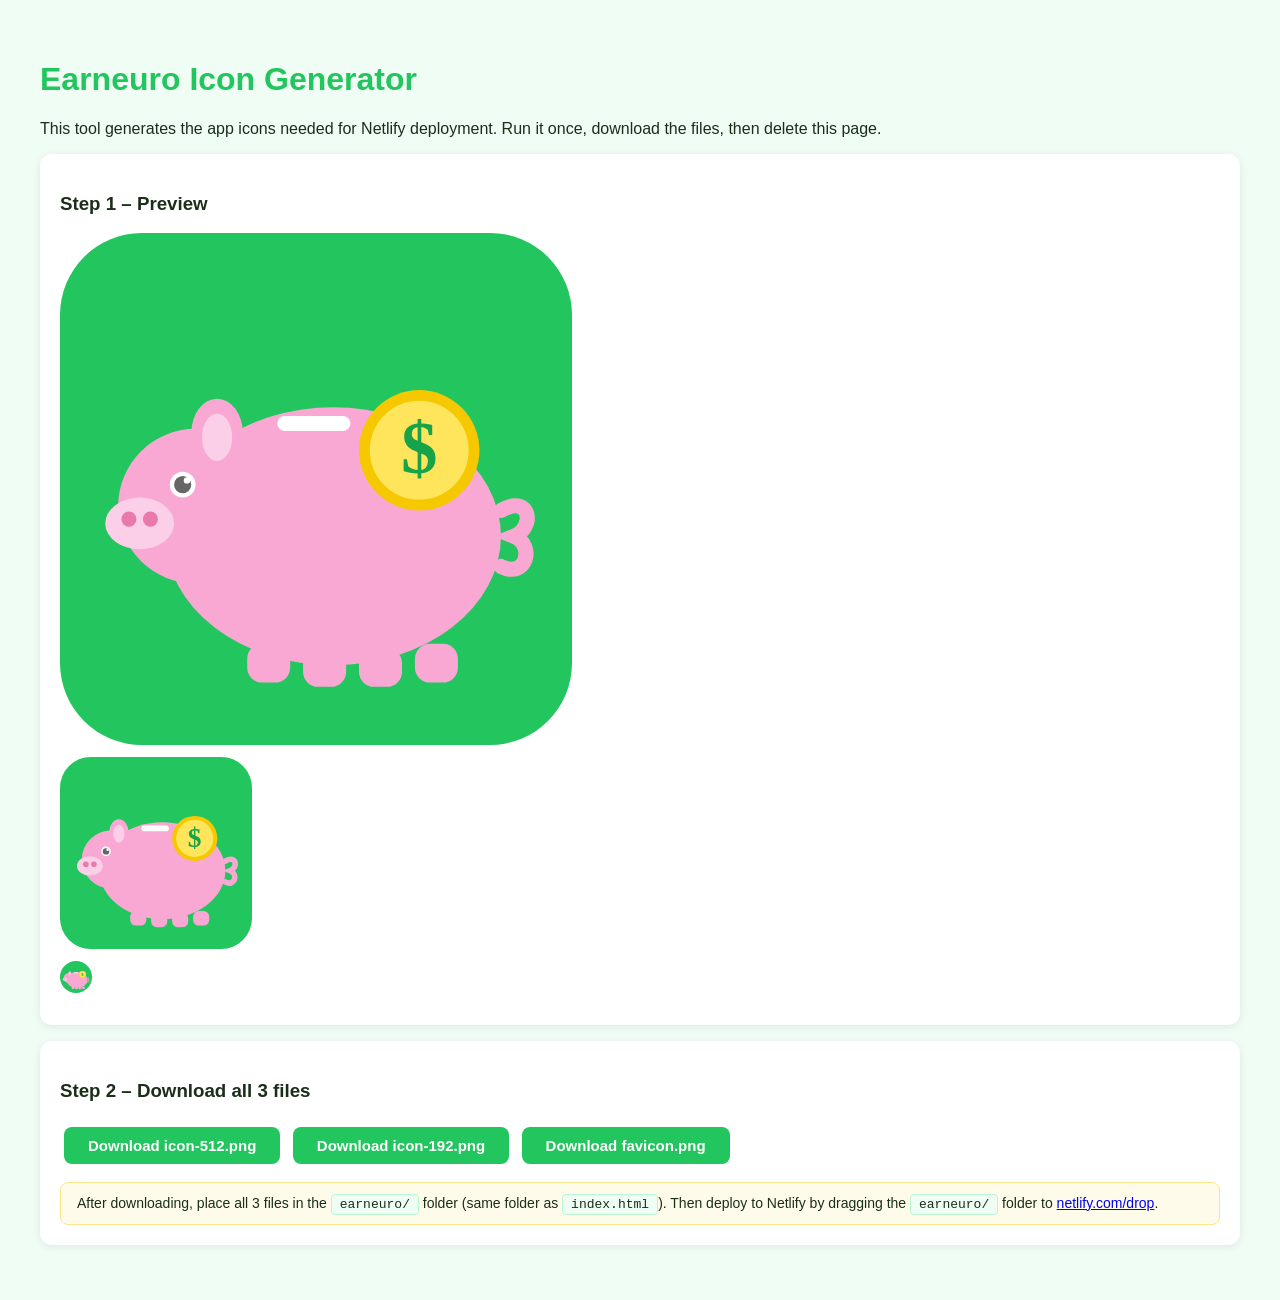
<file: create-icons.html>
<!DOCTYPE html>
<html>
<head>
  <title>Earneuro – Generate Icons</title>
  <style>
    body { font-family: sans-serif; padding: 32px; background: #f0fdf4; color: #1a2e1a; }
    h1 { color: #22c55e; }
    .step { background: white; border-radius: 12px; padding: 20px; margin: 16px 0; box-shadow: 0 2px 8px rgba(0,0,0,0.08); }
    canvas { border-radius: 16px; display: block; margin: 12px 0; }
    button { background: #22c55e; color: white; border: none; border-radius: 8px; padding: 10px 24px; font-size: 15px; font-weight: 700; cursor: pointer; margin: 6px 4px; }
    button:hover { background: #16a34a; }
    code { background: #f0fdf4; border: 1px solid #bbf7d0; padding: 2px 8px; border-radius: 4px; font-size: 13px; }
    .note { background: #fffbeb; border: 1px solid #fde68a; border-radius: 8px; padding: 12px 16px; margin-top: 12px; font-size: 14px; }
  </style>
</head>
<body>
  <h1>Earneuro Icon Generator</h1>
  <p>This tool generates the app icons needed for Netlify deployment. Run it once, download the files, then delete this page.</p>

  <div class="step">
    <h3>Step 1 – Preview</h3>
    <canvas id="c512" width="512" height="512"></canvas>
    <canvas id="c192" width="192" height="192"></canvas>
    <canvas id="c32" width="32" height="32"></canvas>
  </div>

  <div class="step">
    <h3>Step 2 – Download all 3 files</h3>
    <button onclick="dl('c512','icon-512.png')">Download icon-512.png</button>
    <button onclick="dl('c192','icon-192.png')">Download icon-192.png</button>
    <button onclick="dl('c32','favicon.png')">Download favicon.png</button>
    <div class="note">
      After downloading, place all 3 files in the <code>earneuro/</code> folder (same folder as <code>index.html</code>).
      Then deploy to Netlify by dragging the <code>earneuro/</code> folder to <a href="https://app.netlify.com/drop" target="_blank">netlify.com/drop</a>.
    </div>
  </div>

<script>
function drawEarneuroIcon(canvas) {
  const s = canvas.width;
  const ctx = canvas.getContext('2d');
  const R = s * 0.16; // corner radius

  // ---- Rounded green background ----
  ctx.beginPath();
  ctx.moveTo(R, 0); ctx.lineTo(s - R, 0);
  ctx.arcTo(s, 0, s, R, R);
  ctx.lineTo(s, s - R);
  ctx.arcTo(s, s, s - R, s, R);
  ctx.lineTo(R, s);
  ctx.arcTo(0, s, 0, s - R, R);
  ctx.lineTo(0, R);
  ctx.arcTo(0, 0, R, 0, R);
  ctx.closePath();
  ctx.fillStyle = '#22c55e';
  ctx.fill();

  // ---- Scale factor so piggy fits nicely ----
  // Original piggy viewBox = 200 x 180, we want it centered with 10% padding
  const pad = s * 0.08;
  const drawW = s - pad * 2;
  const drawH = drawW * (180 / 200);
  const ox = pad;
  const oy = (s - drawH) / 2;
  const sc = drawW / 200;

  ctx.save();
  ctx.translate(ox, oy);
  ctx.scale(sc, sc);

  // Body
  ctx.beginPath();
  ctx.ellipse(108, 112, 78, 60, 0, 0, Math.PI * 2);
  ctx.fillStyle = '#F9A8D4'; ctx.fill();

  // Head
  ctx.beginPath();
  ctx.arc(44, 98, 36, 0, Math.PI * 2);
  ctx.fillStyle = '#F9A8D4'; ctx.fill();

  // Ear outer
  ctx.beginPath();
  ctx.ellipse(54, 64, 12, 16, 0, 0, Math.PI * 2);
  ctx.fillStyle = '#F9A8D4'; ctx.fill();
  // Ear inner
  ctx.beginPath();
  ctx.ellipse(54, 66, 7, 11, 0, 0, Math.PI * 2);
  ctx.fillStyle = '#FBCFE8'; ctx.fill();

  // Snout
  ctx.beginPath();
  ctx.ellipse(18, 106, 16, 12, 0, 0, Math.PI * 2);
  ctx.fillStyle = '#FBCFE8'; ctx.fill();
  // Nostrils
  ctx.beginPath(); ctx.arc(13, 104, 3.5, 0, Math.PI * 2);
  ctx.fillStyle = '#E879A8'; ctx.fill();
  ctx.beginPath(); ctx.arc(23, 104, 3.5, 0, Math.PI * 2);
  ctx.fillStyle = '#E879A8'; ctx.fill();

  // Eye white
  ctx.beginPath(); ctx.arc(38, 88, 6, 0, Math.PI * 2);
  ctx.fillStyle = 'white'; ctx.fill();
  // Eye pupil
  ctx.beginPath(); ctx.arc(38, 88, 4, 0, Math.PI * 2);
  ctx.fillStyle = '#666'; ctx.fill();
  // Eye shine
  ctx.beginPath(); ctx.arc(40, 86, 1.5, 0, Math.PI * 2);
  ctx.fillStyle = 'white'; ctx.fill();

  // Coin slot
  ctx.beginPath();
  ctx.roundRect(82, 56, 34, 7, 3.5);
  ctx.fillStyle = 'white'; ctx.fill();

  // Legs
  [[68, 162], [94, 164], [120, 164], [146, 162]].forEach(([x, y]) => {
    ctx.beginPath();
    ctx.roundRect(x, y, 20, 18, 7);
    ctx.fillStyle = '#F9A8D4'; ctx.fill();
  });

  // Tail
  ctx.beginPath();
  ctx.moveTo(186, 100);
  ctx.bezierCurveTo(200, 92, 202, 108, 192, 112);
  ctx.bezierCurveTo(202, 116, 198, 132, 186, 126);
  ctx.strokeStyle = '#F9A8D4';
  ctx.lineWidth = 7;
  ctx.lineCap = 'round';
  ctx.stroke();

  // Gold coin on body
  ctx.beginPath();
  ctx.arc(148, 72, 28, 0, Math.PI * 2);
  ctx.fillStyle = '#F5C800'; ctx.fill();
  ctx.beginPath();
  ctx.arc(148, 72, 23, 0, Math.PI * 2);
  ctx.fillStyle = '#FFE55C'; ctx.fill();

  // $ on coin
  const fontSize = Math.round(34 * sc < 10 ? 34 : 34);
  ctx.font = `900 34px Georgia, serif`;
  ctx.fillStyle = '#16a34a';
  ctx.textAlign = 'center';
  ctx.textBaseline = 'middle';
  ctx.fillText('$', 148, 74);

  ctx.restore();
}

['c512', 'c192', 'c32'].forEach(id => drawEarneuroIcon(document.getElementById(id)));

function dl(id, name) {
  const a = document.createElement('a');
  a.download = name;
  a.href = document.getElementById(id).toDataURL('image/png');
  a.click();
}
</script>
</body>
</html>
</file>
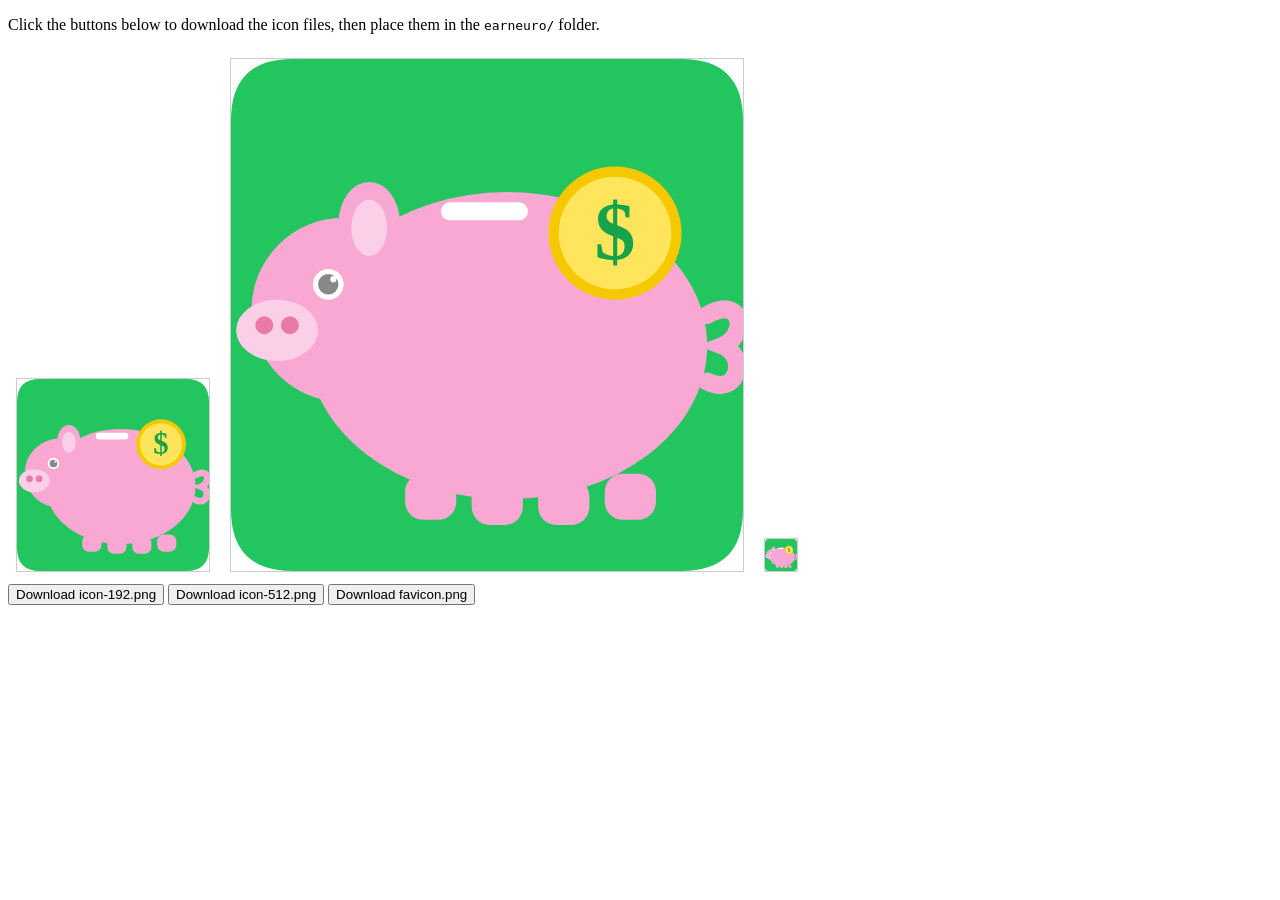
<file: generate-icons.html>
<!DOCTYPE html>
<html>
<head><title>Icon Generator – Run once then delete</title></head>
<body>
<p>Click the buttons below to download the icon files, then place them in the <code>earneuro/</code> folder.</p>
<canvas id="c192" width="192" height="192" style="border:1px solid #ccc;margin:8px"></canvas>
<canvas id="c512" width="512" height="512" style="border:1px solid #ccc;margin:8px"></canvas>
<canvas id="cFav" width="32" height="32" style="border:1px solid #ccc;margin:8px"></canvas>
<br>
<button onclick="dl('c192','icon-192.png')">Download icon-192.png</button>
<button onclick="dl('c512','icon-512.png')">Download icon-512.png</button>
<button onclick="dl('cFav','favicon.ico')">Download favicon.png</button>
<script>
function drawIcon(canvas) {
  const s = canvas.width;
  const ctx = canvas.getContext('2d');
  const r = s * 0.12;
  // Background rounded rect
  ctx.beginPath();
  ctx.moveTo(r, 0); ctx.lineTo(s-r, 0);
  ctx.quadraticCurveTo(s, 0, s, r);
  ctx.lineTo(s, s-r); ctx.quadraticCurveTo(s, s, s-r, s);
  ctx.lineTo(r, s); ctx.quadraticCurveTo(0, s, 0, s-r);
  ctx.lineTo(0, r); ctx.quadraticCurveTo(0, 0, r, 0);
  ctx.closePath();
  ctx.fillStyle = '#22c55e';
  ctx.fill();

  // Draw piggy from SVG path scaled to canvas
  const scale = s / 200;
  ctx.save();
  ctx.scale(scale, scale);

  // Body
  ctx.beginPath();
  ctx.ellipse(108, 112, 78, 60, 0, 0, Math.PI*2);
  ctx.fillStyle = '#F9A8D4'; ctx.fill();

  // Head
  ctx.beginPath();
  ctx.arc(44, 98, 36, 0, Math.PI*2);
  ctx.fillStyle = '#F9A8D4'; ctx.fill();

  // Ear
  ctx.beginPath();
  ctx.ellipse(54, 64, 12, 16, 0, 0, Math.PI*2);
  ctx.fillStyle = '#F9A8D4'; ctx.fill();
  ctx.beginPath();
  ctx.ellipse(54, 66, 7, 11, 0, 0, Math.PI*2);
  ctx.fillStyle = '#FBCFE8'; ctx.fill();

  // Snout
  ctx.beginPath();
  ctx.ellipse(18, 106, 16, 12, 0, 0, Math.PI*2);
  ctx.fillStyle = '#FBCFE8'; ctx.fill();
  ctx.beginPath(); ctx.arc(13, 104, 3.5, 0, Math.PI*2);
  ctx.fillStyle = '#E879A8'; ctx.fill();
  ctx.beginPath(); ctx.arc(23, 104, 3.5, 0, Math.PI*2);
  ctx.fillStyle = '#E879A8'; ctx.fill();

  // Eye
  ctx.beginPath(); ctx.arc(38, 88, 6, 0, Math.PI*2);
  ctx.fillStyle = 'white'; ctx.fill();
  ctx.beginPath(); ctx.arc(38, 88, 4, 0, Math.PI*2);
  ctx.fillStyle = '#888'; ctx.fill();
  ctx.beginPath(); ctx.arc(40, 86, 1.2, 0, Math.PI*2);
  ctx.fillStyle = 'white'; ctx.fill();

  // Coin slot
  ctx.beginPath();
  ctx.roundRect(82, 56, 34, 7, 3.5);
  ctx.fillStyle = 'white'; ctx.fill();

  // Legs
  [[68,162],[94,164],[120,164],[146,162]].forEach(([x,y]) => {
    ctx.beginPath(); ctx.roundRect(x, y, 20, 18, 7);
    ctx.fillStyle = '#F9A8D4'; ctx.fill();
  });

  // Tail
  ctx.beginPath();
  ctx.moveTo(186, 100);
  ctx.bezierCurveTo(200, 92, 202, 108, 192, 112);
  ctx.bezierCurveTo(202, 116, 198, 132, 186, 126);
  ctx.strokeStyle = '#F9A8D4'; ctx.lineWidth = 7;
  ctx.lineCap = 'round'; ctx.stroke();

  // Dollar coin
  ctx.beginPath();
  ctx.arc(150, 68, 26, 0, Math.PI*2);
  ctx.fillStyle = '#F5C800'; ctx.fill();
  ctx.beginPath();
  ctx.arc(150, 68, 22, 0, Math.PI*2);
  ctx.fillStyle = '#FFE55C'; ctx.fill();

  // $ on coin
  ctx.font = `bold ${32}px Georgia, serif`;
  ctx.fillStyle = '#16a34a';
  ctx.textAlign = 'center';
  ctx.textBaseline = 'middle';
  ctx.fillText('$', 150, 70);

  ctx.restore();
}

['c192','c512','cFav'].forEach(id => drawIcon(document.getElementById(id)));

function dl(id, name) {
  const a = document.createElement('a');
  a.download = name;
  a.href = document.getElementById(id).toDataURL('image/png');
  a.click();
}
</script>
</body>
</html>
</file>
